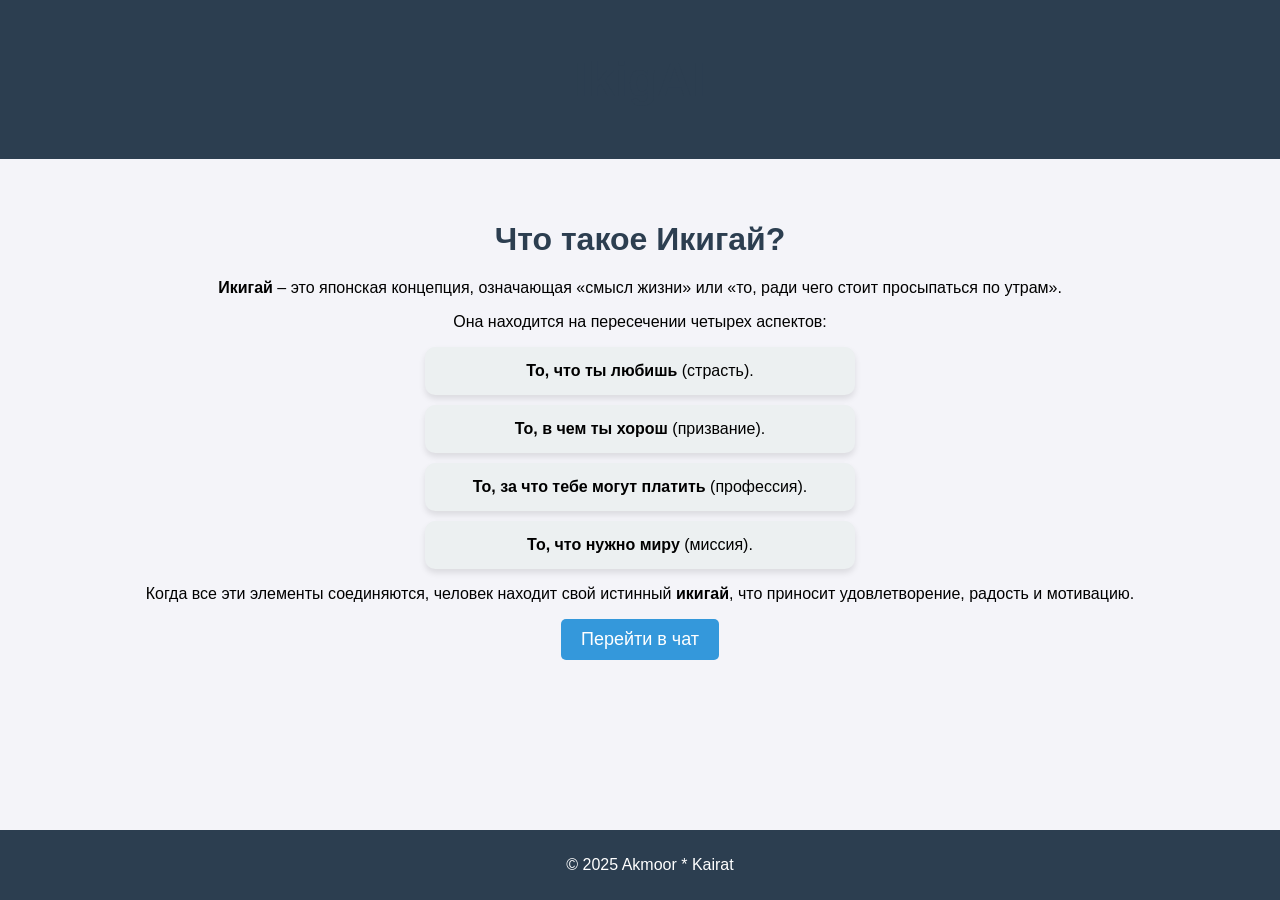
<file: front/home/index.html>
<!DOCTYPE html>
<html lang="ru">
<head>
    <meta charset="UTF-8">
    <meta name="viewport" content="width=device-width, initial-scale=1.0">
    <title>IkigAI</title>
    <!--<link rel="stylesheet" href="./static/style.css"> &lt;!&ndash; CSS для главной страницы &ndash;&gt;-->
    <style>
        body {
            font-family: Arial, sans-serif;
            margin: 0;
            padding: 0;
            background: #f4f4f9;
            text-align: center;
        }
        h1 {
            color: #f4f4f9;
        }
        header {
            background: #2c3e50;
            color: white;
            padding: 20px;
            font-size: 24px;
        }
        nav ul {
            list-style: none;
            padding: 0;
        }
        nav ul li {
            display: inline;
            margin: 0 15px;
        }
        nav ul li a {
            color: white;
            text-decoration: none;
            font-weight: bold;
        }
        main {
            padding: 40px;
        }
        h1 {
            color: #2c3e50;
        }
        ul {
            list-style: none;
            padding: 0;
        }
        ul li {
            background: #ecf0f1;
            margin: 10px auto;
            padding: 15px;
            border-radius: 10px;
            max-width: 400px;
            box-shadow: 0px 4px 6px rgba(0, 0, 0, 0.1);
        }
        button {
            background: #3498db;
            color: white;
            padding: 10px 20px;
            font-size: 18px;
            border: none;
            border-radius: 5px;
            cursor: pointer;
            transition: background 0.3s ease;
        }
        button:hover {
            background: #2980b9;
        }
        footer {
            background: #2c3e50;
            color: white;
            padding: 10px;
            position: absolute;
            width: 100%;
            bottom: 0;
        }
    </style>
</head>
<body>
<header>
    <h1>IkigAI</h1>
</header>

<main>
    <h1>Что такое Икигай?</h1>
    <p><strong>Икигай</strong> – это японская концепция, означающая «смысл жизни» или «то, ради чего стоит просыпаться по утрам».</p>
    <p>Она находится на пересечении четырех аспектов:</p>
    <ul>
        <li><strong>То, что ты любишь</strong> (страсть).</li>
        <li><strong>То, в чем ты хорош</strong> (призвание).</li>
        <li><strong>То, за что тебе могут платить</strong> (профессия).</li>
        <li><strong>То, что нужно миру</strong> (миссия).</li>
    </ul>
    <p>Когда все эти элементы соединяются, человек находит свой истинный <strong>икигай</strong>, что приносит удовлетворение, радость и мотивацию.</p>
    <!--<img src="../img/graph.png" alt="Ikigai">-->


    <!-- Кнопка для перехода в чат -->
    <button id="chat-button">Перейти в чат</button>
</main>

<footer>
    <p>&copy; 2025 Akmoor * Kairat</p>
</footer>

<script src="./static/script.js"></script> <!-- JS для главной страницы -->
<script>
    // Добавляем обработчик на кнопку, чтобы перейти на /chat
    document.getElementById('chat-button').addEventListener('click', function() {
        window.location.href = '/chat';
    });
</script>
</body>
</html>
</file>
<file: front/home/static/style.css>
body {
    font-family: Arial, sans-serif;
    margin: 0;
    padding: 0;
    background: #f4f4f9;
    text-align: center;
}
h1 {
    color: #f4f4f9;
}
header {
    background: #2c3e50;
    color: white;
    padding: 20px;
    font-size: 24px;
}
nav ul {
    list-style: none;
    padding: 0;
}
nav ul li {
    display: inline;
    margin: 0 15px;
}
nav ul li a {
    color: white;
    text-decoration: none;
    font-weight: bold;
}
main {
    padding: 40px;
}
h1 {
    color: #2c3e50;
}
ul {
    list-style: none;
    padding: 0;
}
ul li {
    background: #ecf0f1;
    margin: 10px auto;
    padding: 15px;
    border-radius: 10px;
    max-width: 400px;
    box-shadow: 0px 4px 6px rgba(0, 0, 0, 0.1);
}
button {
    background: #3498db;
    color: white;
    padding: 10px 20px;
    font-size: 18px;
    border: none;
    border-radius: 5px;
    cursor: pointer;
    transition: background 0.3s ease;
}
button:hover {
    background: #2980b9;
}
footer {
    background: #2c3e50;
    color: white;
    padding: 10px;
    position: absolute;
    width: 100%;
    bottom: 0;
}
</file>
